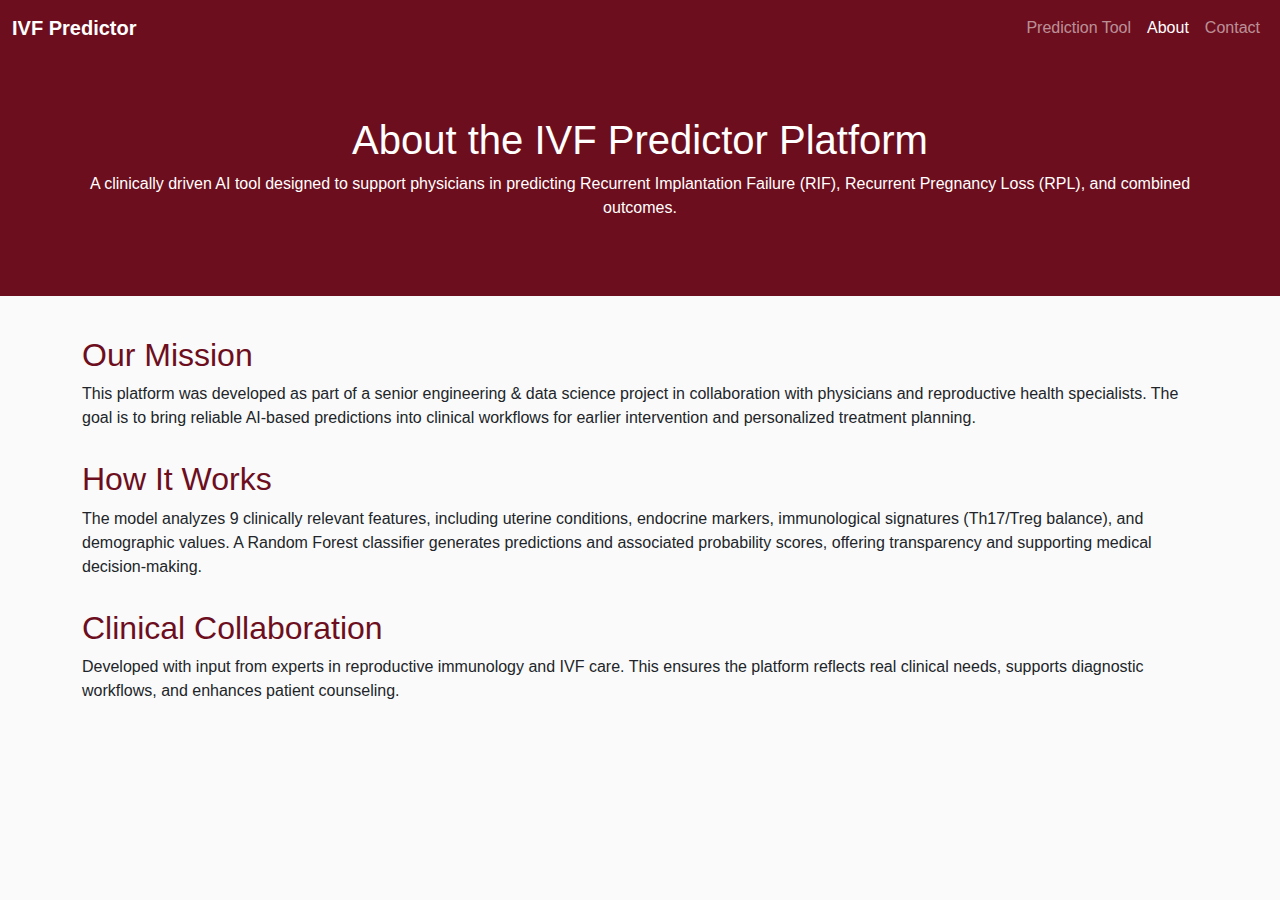
<file: frontend/about.html>
<!DOCTYPE html>
<html lang="en">
<head>
    <meta charset="UTF-8" />
    <title>About – IVF Predictor</title>
    <meta name="viewport" content="width=device-width, initial-scale=1" />
    
    <link href="https://cdn.jsdelivr.net/npm/bootstrap@5.3.0/dist/css/bootstrap.min.css" rel="stylesheet" />
    <link rel="stylesheet" href="about.css" />
</head>

<body>

    <!-- NAV -->
    <nav class="navbar navbar-expand-lg navbar-dark custom-red">
        <div class="container-fluid">
            <a class="navbar-brand fw-bold" href="index.html">IVF Predictor</a>
            <div class="collapse navbar-collapse">
                <ul class="navbar-nav ms-auto">
                    <li class="nav-item"><a class="nav-link" href="prediction.html">Prediction Tool</a></li>
                    <li class="nav-item"><a class="nav-link active" href="about.html">About</a></li>
                    <li class="nav-item"><a class="nav-link" href="contact.html">Contact</a></li>
                </ul>
            </div>
        </div>
    </nav>

    <!-- HEADER -->
    <header class="about-header">
        <div class="container">
            <h1>About the IVF Predictor Platform</h1>
            <p>
                A clinically driven AI tool designed to support physicians in predicting 
                Recurrent Implantation Failure (RIF), Recurrent Pregnancy Loss (RPL), 
                and combined outcomes.
            </p>
        </div>
    </header>

    <!-- ABOUT CONTENT -->
    <section class="container about-section">

        <h2>Our Mission</h2>
        <p>
            This platform was developed as part of a senior engineering & data science project 
            in collaboration with physicians and reproductive health specialists. 
            The goal is to bring reliable AI-based predictions into clinical workflows 
            for earlier intervention and personalized treatment planning.
        </p>

        <h2>How It Works</h2>
        <p>
            The model analyzes 9 clinically relevant features, including uterine conditions, 
            endocrine markers, immunological signatures (Th17/Treg balance), and demographic values. 
            A Random Forest classifier generates predictions and associated probability scores, 
            offering transparency and supporting medical decision-making.
        </p>

        <h2>Clinical Collaboration</h2>
        <p>
            Developed with input from experts in reproductive immunology and IVF care. 
            This ensures the platform reflects real clinical needs, supports diagnostic workflows, 
            and enhances patient counseling.
        </p>

    </section>

</body>
</html>
</file>
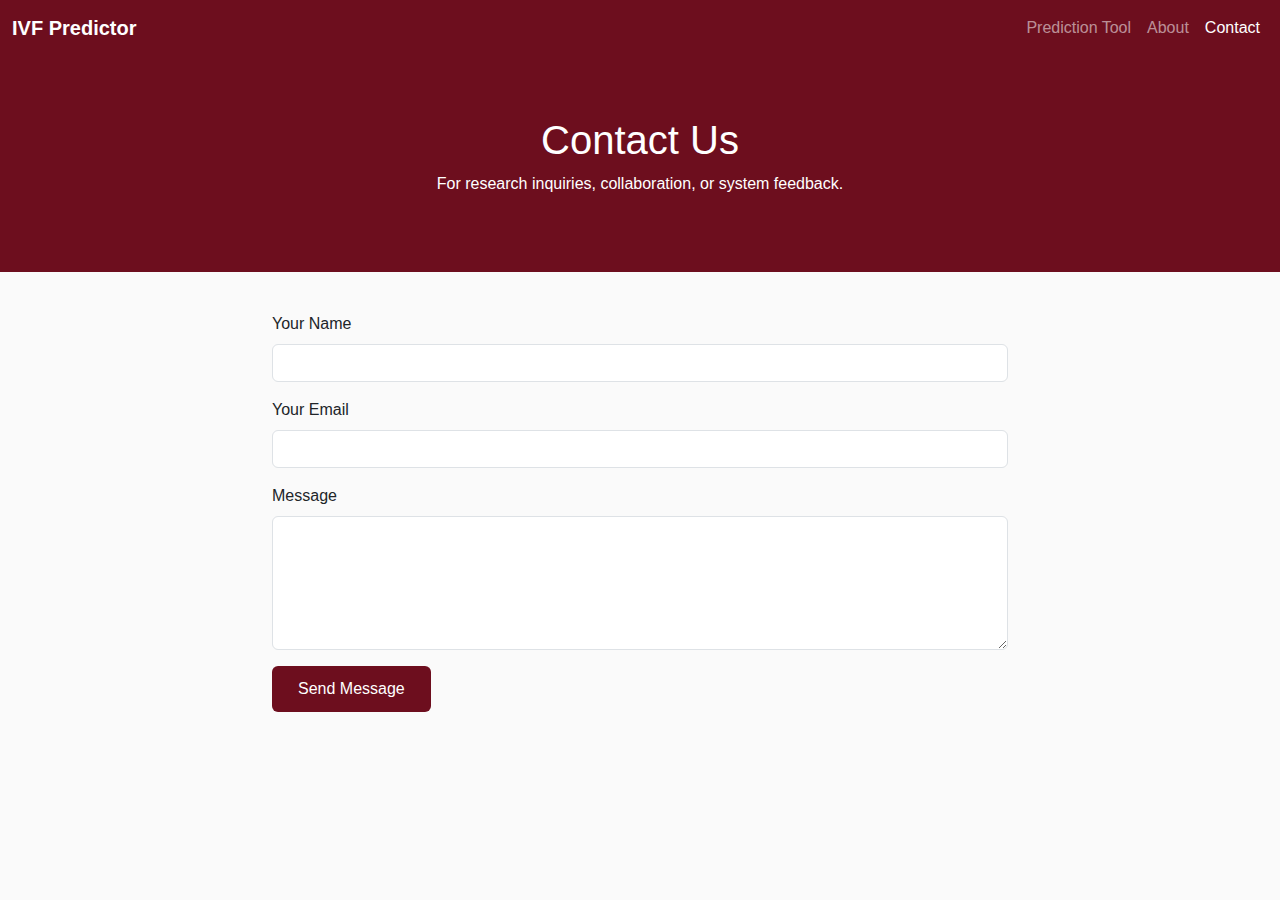
<file: frontend/contact.html>
<!DOCTYPE html>
<html lang="en">
<head>
    <meta charset="UTF-8" />
    <title>Contact – IVF Predictor</title>
    <meta name="viewport" content="width=device-width, initial-scale=1" />

    <link href="https://cdn.jsdelivr.net/npm/bootstrap@5.3.0/dist/css/bootstrap.min.css" rel="stylesheet">
    <link rel="stylesheet" href="contact.css">
</head>

<body>

    <!-- NAV -->
    <nav class="navbar navbar-expand-lg navbar-dark custom-red">
        <div class="container-fluid">
            <a class="navbar-brand fw-bold" href="index.html">IVF Predictor</a>
            <ul class="navbar-nav ms-auto">
                <li class="nav-item"><a class="nav-link" href="prediction.html">Prediction Tool</a></li>
                <li class="nav-item"><a class="nav-link" href="about.html">About</a></li>
                <li class="nav-item"><a class="nav-link active" href="contact.html">Contact</a></li>
            </ul>
        </div>
    </nav>

    <!-- HEADER -->
    <header class="contact-header">
        <div class="container">
            <h1>Contact Us</h1>
            <p>For research inquiries, collaboration, or system feedback.</p>
        </div>
    </header>

    <!-- CONTACT FORM -->
    <section class="container contact-section">

        <div class="row justify-content-center">
            <div class="col-md-8">

                <form action="https://formspree.io/f/YOUR_FORM_ID" method="POST" class="contact-form">

                    <div class="mb-3">
                        <label class="form-label">Your Name</label>
                        <input type="text" name="name" class="form-control" required>
                    </div>

                    <div class="mb-3">
                        <label class="form-label">Your Email</label>
                        <input type="email" name="email" class="form-control" required>
                    </div>

                    <div class="mb-3">
                        <label class="form-label">Message</label>
                        <textarea name="message" rows="5" class="form-control" required></textarea>
                    </div>

                    <button class="btn contact-btn" type="submit">Send Message</button>

                </form>

            </div>
        </div>

    </section>

</body>
</html>
</file>
<file: frontend/about.css>
body {
    background: #fafafa;
    font-family: Arial, sans-serif;
}

/* Navbar */
.custom-red {
    background-color: #6D0E1E;
}

/* Header */
.about-header {
    background-color: #6D0E1E;
    color: white;
    padding: 60px 0;
    text-align: center;
}

/* About Section */
.about-section {
    margin-top: 40px;
    padding-bottom: 40px;
}

.about-section h2 {
    color: #6D0E1E;
    margin-top: 30px;
}
</file>
<file: frontend/contact.css>
body {
    background: #fafafa;
    font-family: Arial, sans-serif;
}

.custom-red {
    background-color: #6D0E1E;
}

.contact-header {
    background-color: #6D0E1E;
    color: white;
    text-align: center;
    padding: 60px 0;
}

.contact-section {
    margin-top: 40px;
    padding-bottom: 40px;
}

.contact-btn {
    background-color: #6D0E1E;
    color: white;
    padding: 10px 25px;
    border-radius: 6px;
}
.contact-btn:hover {
    background-color: #520A17;
}
</file>
